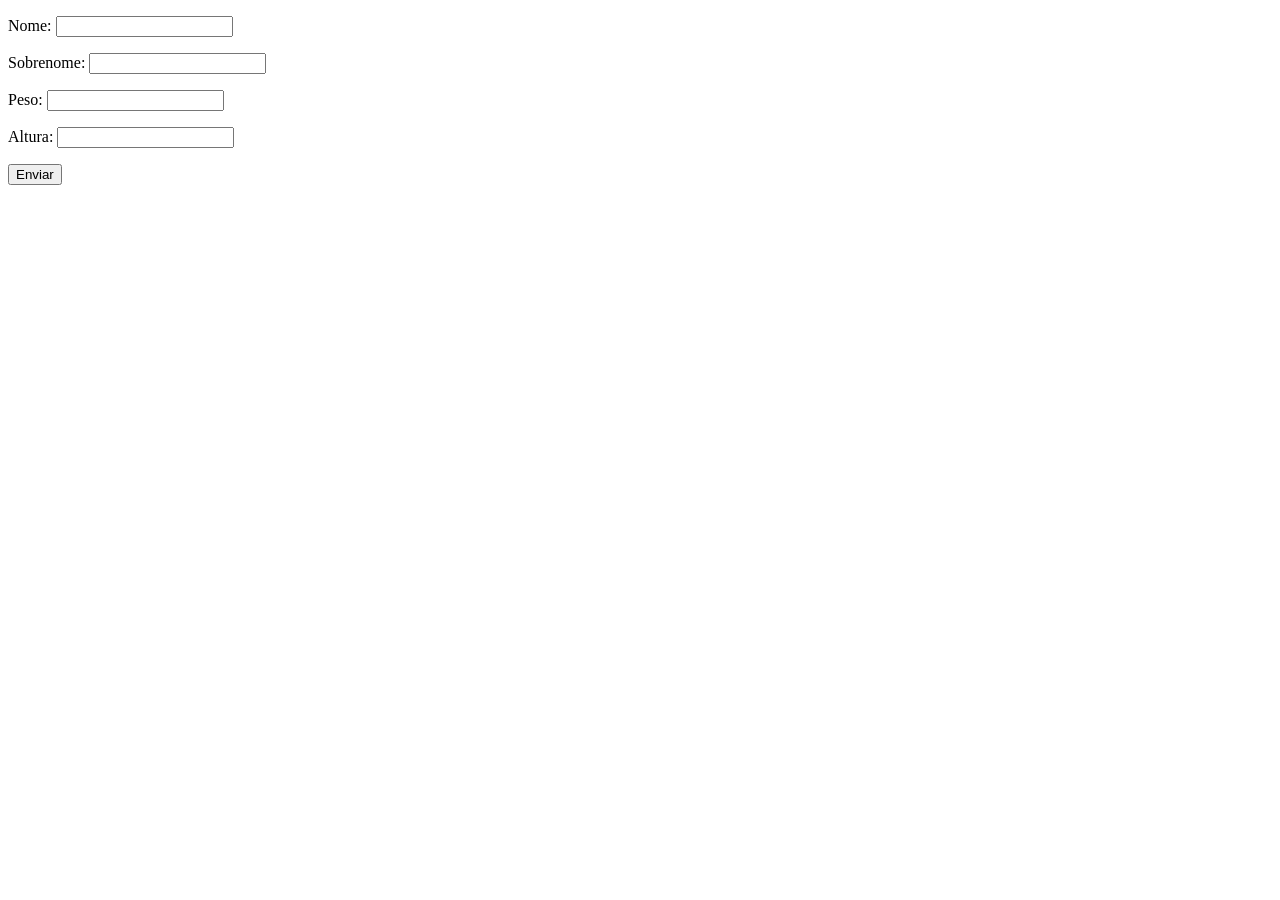
<file: aula20/index.html>
<!DOCTYPE html>
<html lang="pt-BR">
<head>
    <meta charset="UTF-8">
    <meta name="viewport" content="width=device-width, initial-scale=1.0">
    <title>Exercício</title>
</head>
<body>
    <form class="form" action="" method="get">
        <p>Nome: <input type="text" class="nome"></p>
        <p>Sobrenome: <input type="text" class="sobrenome"></p>
        <p>Peso: <input type="text" class="peso"></p>
        <p>Altura: <input type="text" class="altura"></p>
        <button>Enviar</button>
    </form>
    
    <div class="resultado"></div>

    <script src="js/script.js"></script>
</body>
</html>
</file>
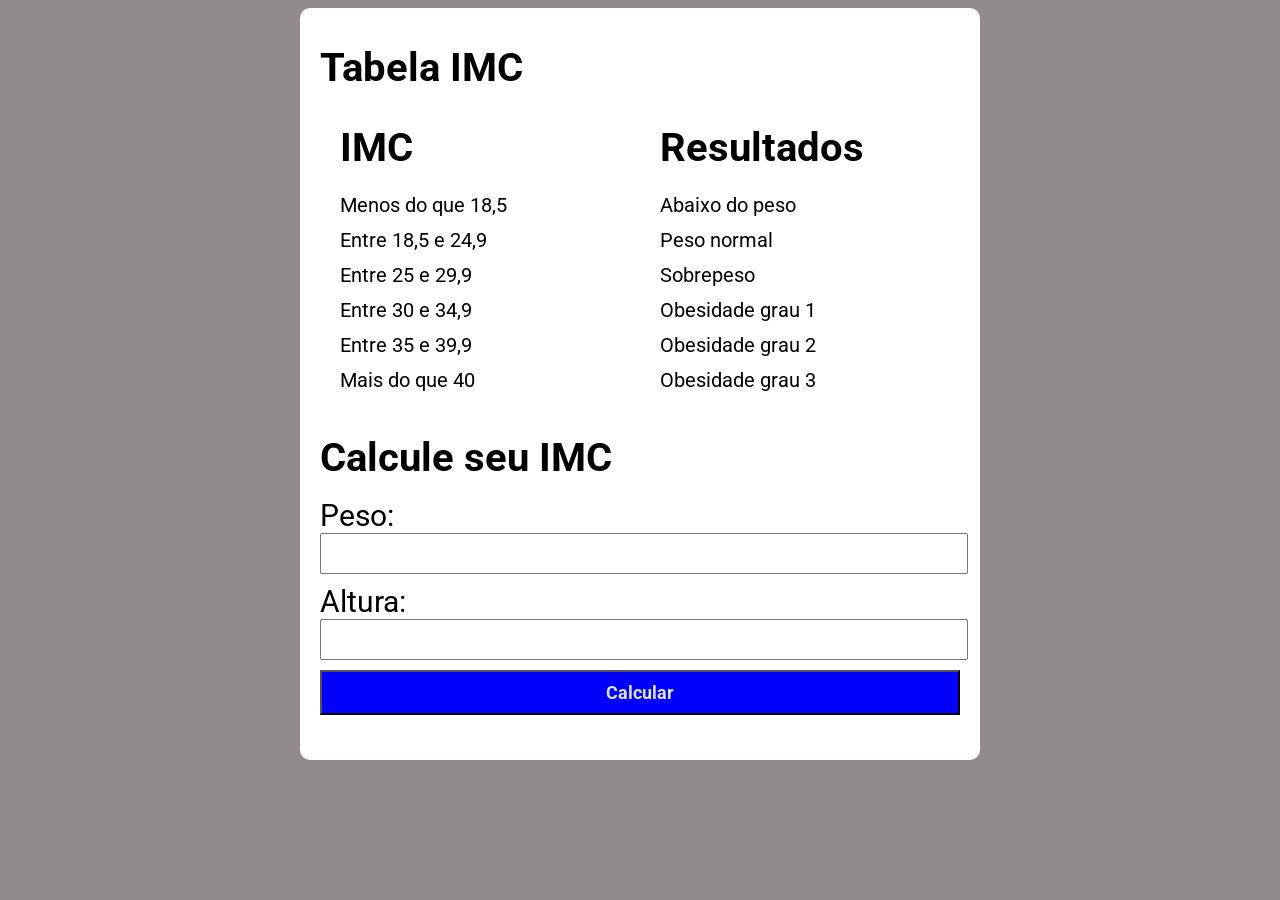
<file: exercicio02/index.html>
<!DOCTYPE html>
<html lang="pt-BR">
<head>
    <meta charset="UTF-8">
    <meta name="viewport" content="width=device-width, initial-scale=1.0">
    <title>Exercício</title>
    <link rel="stylesheet" href="./assets/css/style.css">
</head>
<body>
    <section class="container">
        <p class="titulo"><strong>Tabela IMC</strong></p>
        <div class="container-flex">
            <div class="coluna">
                <p class="titulo"> <strong>IMC</strong></p>
                <p class="paragrafo">
                Menos do que 18,5 <br>
                Entre 18,5 e 24,9 <br>
                Entre 25 e 29,9   <br>
                Entre 30 e 34,9   <br>
                Entre 35 e 39,9   <br>
                Mais do que 40    <br>
                </p>
            </div>
            <div class="coluna">
                <p class="titulo"><strong>Resultados</strong></p>
                <p class="paragrafo">
                    Abaixo do peso <br>
                    Peso normal <br>
                    Sobrepeso <br>
                    Obesidade grau 1 <br>
                    Obesidade grau 2 <br>
                    Obesidade grau 3 <br>
                </p>
            </div>
        </div>
        <p class="titulo"><strong> Calcule seu IMC</strong></p>
        <form action="labels">
            <label for="peso">Peso: </label> <br>
            <input type="number" id="peso"> <br>
            <label for="altura">Altura: </label> <br>
            <input type="number" id="altura" step="0.01"> <br>
        </form>
        <button id="calcular">Calcular</button>
        <p class="resultado" id="resultado"><strong></strong></p>
        <p class="validador" id="validador"><strong></strong></p>
    </section>
    <script src="./assets/js/index.js"></script>
</body>

</script>
</html>
</file>
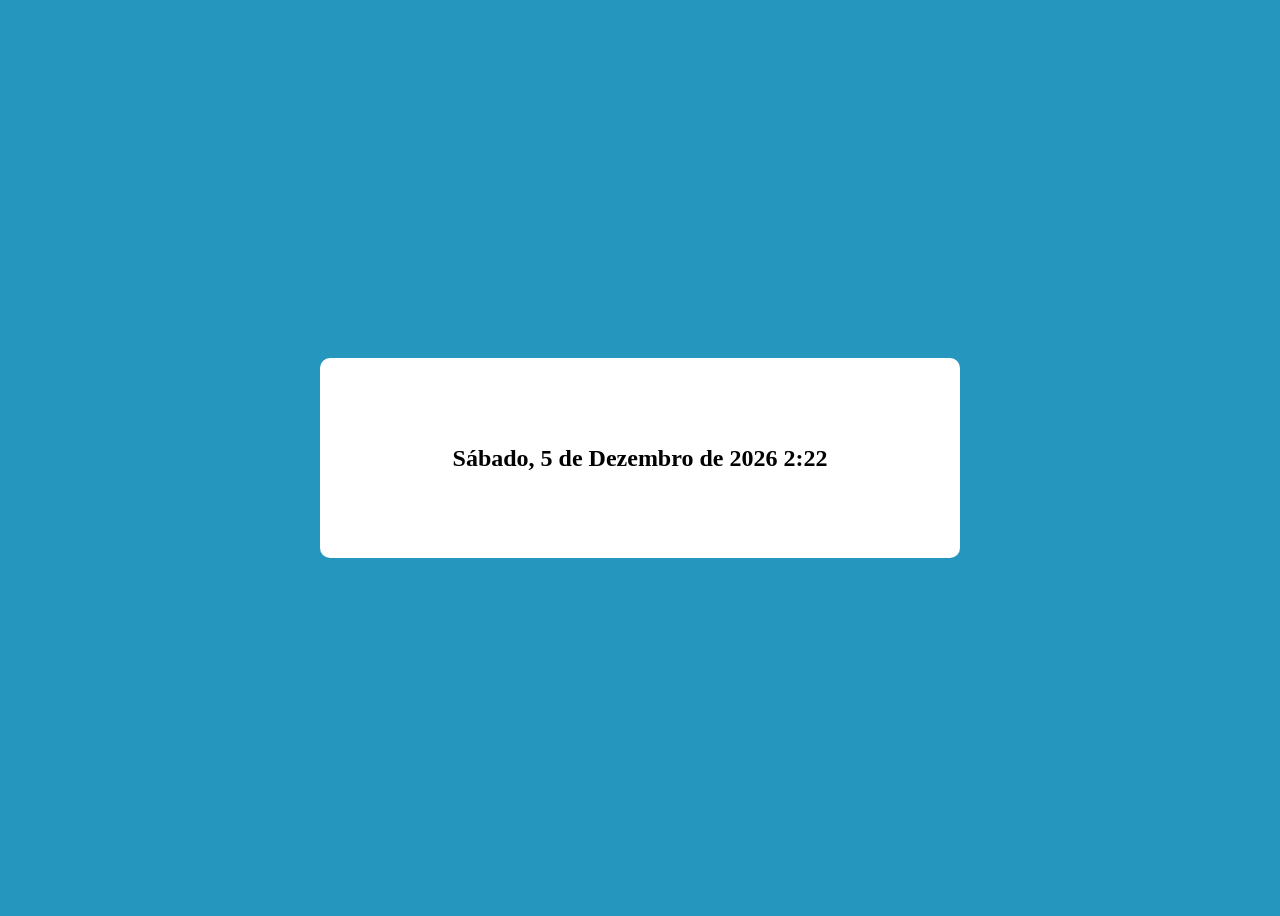
<file: exercicio03/index.html>
<!DOCTYPE html>
<html lang="pt-Br">
<head>
    <meta charset="UTF-8">
    <meta name="viewport" content="width=
    , initial-scale=1.0">
    <title>Exercício</title>
    <link rel="stylesheet" href="./assets/css/style.css">
</head>
<body>
    <section class="container">
        <h1 id="data_formatada">Segunda-feira, 7 de outubro de 2019 22:52</h1>
    </section>
    <script src="./assets/js/index.js">

    </script>
</body>
</html>
</file>
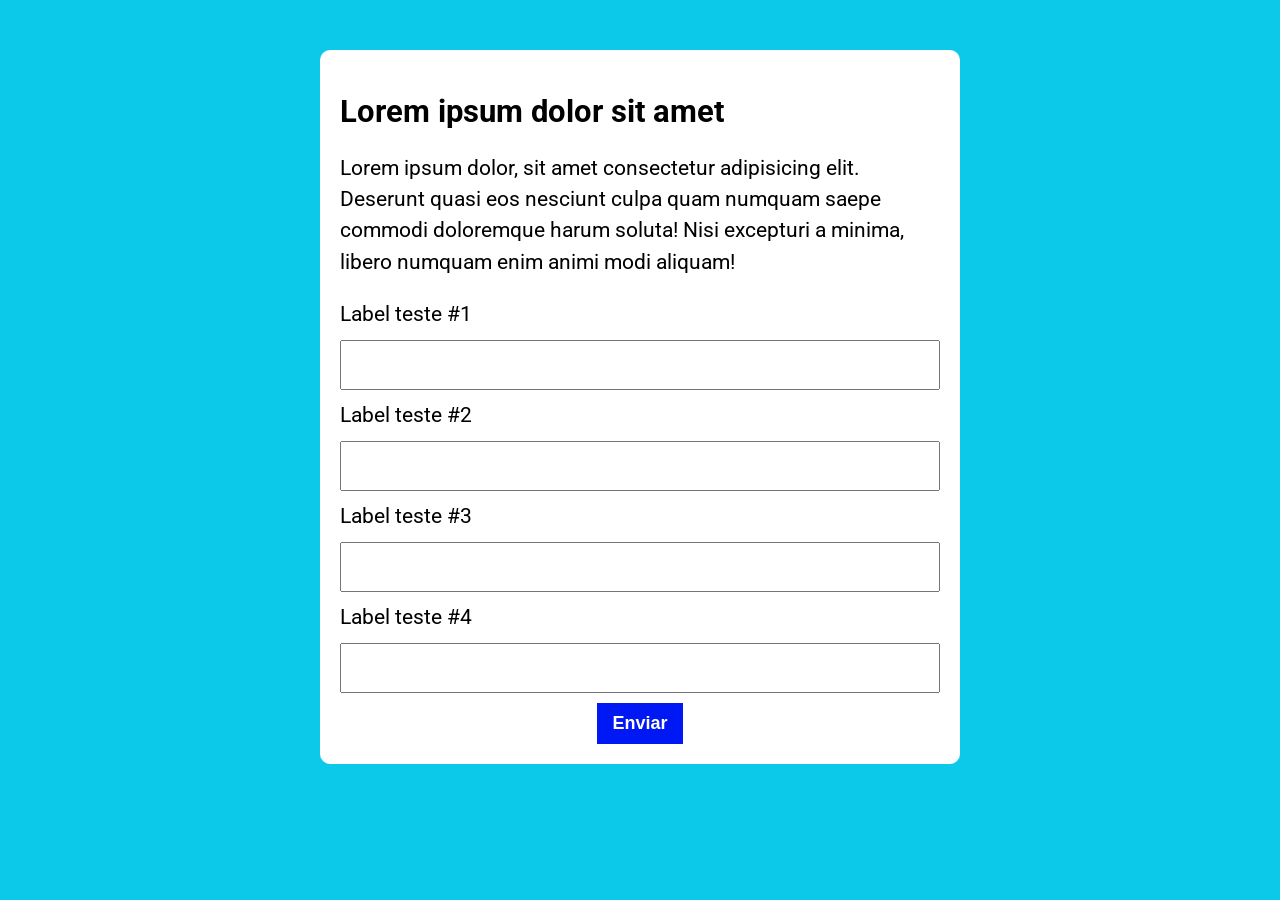
<file: modelo/index.html>
<!DOCTYPE html>
<html lang="pt-BR">

<head>
    <meta charset="UTF-8">
    <meta name="viewport" content="width=device-width, initial-scale=1.0">
    <title>Modelo</title>
    <link rel="stylesheet" href="./assets/css/style.css">
</head>

<body>

    <section class="container">
        <h1>Lorem ipsum dolor sit amet</h1>
        <p>
            Lorem ipsum dolor, sit amet consectetur adipisicing elit.
            Deserunt quasi eos nesciunt culpa quam numquam saepe commodi doloremque harum soluta!
            Nisi excepturi a minima, libero numquam enim animi modi aliquam!
        </p>
        <form action="">
            <label for="input-teste-1">Label teste #1</label>
            <input type="text" id="input-teste-1">

            <label for="input-teste-2">Label teste #2</label>
            <input type="text" id="input-teste-2">

            <label for="input-teste-2">Label teste #3</label>
            <input type="text" id="input-teste-3">

            <label for="input-teste-3">Label teste #4</label>
            <input type="text" id="input-teste-4">

            <button class="button">Enviar</button>
        </form>
    </section>

    <script src="./assets/js/main.js"></script>
</body>

</html>
</file>
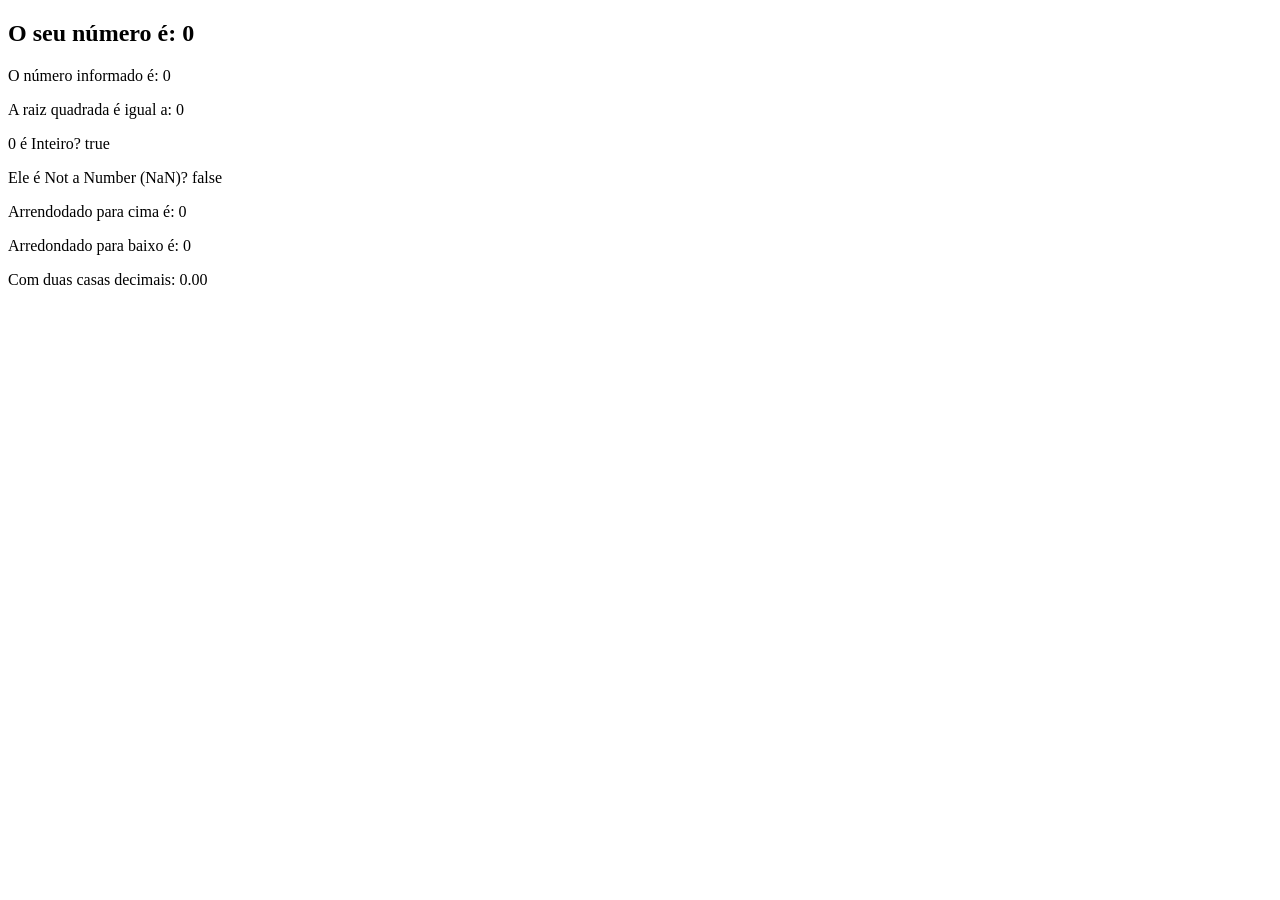
<file: aula13/ex01/index.html>
<!DOCTYPE html>
<html lang="pt-BR">
<head>
    <meta charset="UTF-8">
    <meta name="viewport" content="width=device-width, initial-scale=1.0">
    <title>Exercício 01</title>
</head>
<body>
    <section>
        <h1> O seu número é: <span id="number"></span></h1>
        <div id="texto"></div>
    </section>
    <script src="script.js"></script>
</body>
</html>
</file>
<file: exercicio02/assets/css/style.css>
@import url('https://fonts.googleapis.com/css2?family=Roboto:ital,wght@0,100..900;1,100..900&display=swap');

:root {
    --primary-color: red;
    --body-color: rgb(145, 139, 139);
    --container-color: rgb(255, 255, 255);
    --resultado-color: rgb(0, 199, 33);
}

* {
    font-family: Roboto;
}

body {
    background-color: var(--body-color);
}

form input {
    width: 100%;
    margin-bottom: 10px;
    height: 35px;
}

form label {
    font-size: 30px;
}

form input:focus {
    outline: 2px solid var(--primary-color);
}

button {
    background-color: blue;
    color: #f0f0f0f0;
    font-size: 18px;
    font-weight: 700;
    padding: 10px 10px;
    width: 100%;
    cursor: pointer;
}

.container {
    max-width: 640px;
    margin: 0 auto;
    padding: 20px;
    border-radius: 10px;
    background-color: var(--container-color);
}

.container-abaixo {
    max-width: 640px;
    margin: 0 auto;
    padding: 20px;
    border-radius: 10px;
    background-color: red;
}

.container-flex {
    display: flex;
}

.coluna {
    flex: 1;
    padding: 0px 20px;
}

.titulo {
    font-size: 40px;
    line-height: 0px;
}

.paragrafo {
    font-size: 20px;
    line-height: 35px;
}

.resultado {
    font-size: 25px;
    background-color: var(--resultado-color);
}

.validador {
    font-size: 25px;
    background-color: var(--primary-color);
}
</file>
<file: exercicio03/assets/css/style.css>
:root {
    --primary-color:rgb(37, 150, 190);
    --second-color:rgb(255, 255, 255);
}

body {
    background-color: var(--primary-color);
    display: flex;
    align-items: center;
    height: 100vh;
    justify-content: center;

}

.container {
    background-color: var(--second-color);
    width: 640px;
    height: 200px;
    align-items: center;
    display: flex;
    justify-content: center;
    border-radius: 10px;
}
</file>
<file: modelo/assets/css/style.css>
@import url('https://fonts.googleapis.com/css2?family=Roboto:ital,wght@0,100..900;1,100..900&display=swap');
:root {
    --primary-color: rgb(12, 200, 233);
    --border-color: rgb(255, 0, 0);
    --button-color: rgb(0, 24, 243);
    --button-color-on-click: rgb(1, 9, 78);
}

* {
    box-sizing: border-box;
    outline: 0;
}


body {
    margin: 0;
    padding: 0;
    background-color: var(--primary-color);
    font-family: 'Roboto', sans-serif;
    font-size: 1.3em;
    line-height: 1.5em;  
}

.container {
max-width: 640px;
margin: 50px auto;
background: #fff;
padding: 20px;
border-radius: 10px;
}

form input, form label {
    display: block;
    width: 100%;
    margin-bottom: 10px;
}

form input {
    font-size: 24px;
    height: 50px;
    padding: 0 20px;
}

form input:focus {
    outline: 1px solid var(--border-color);
}

form button {
    border: none;
    background: var(--button-color);
    color: #fff;
    font-size: 18px;
    font-weight: 700;
    display: block;
    margin: 0 auto;
    padding: 10px 15px;
    cursor: pointer;

}

form button:hover{
    background: var(--button-color-on-click);
}
</file>
